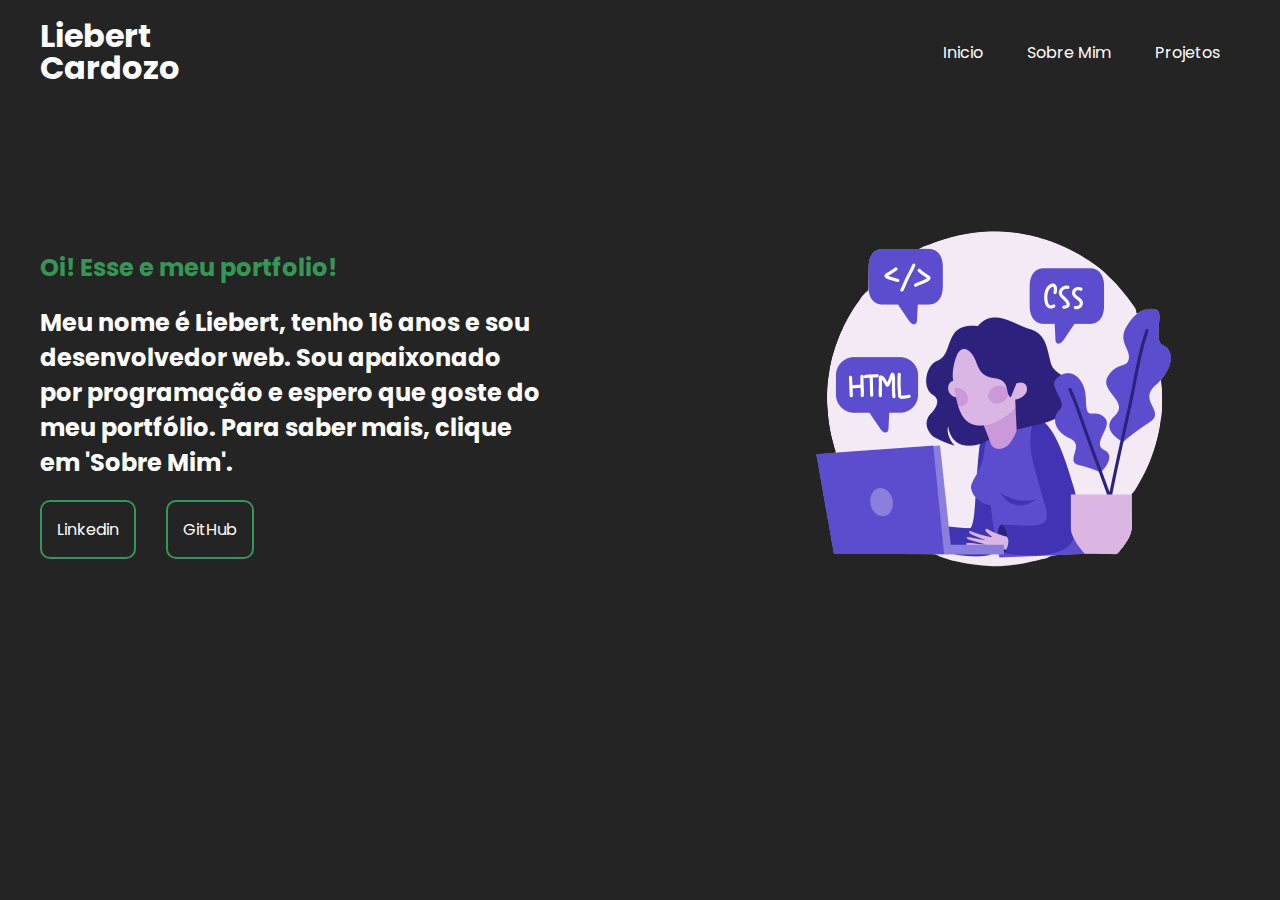
<file: Meu Portfolio/index.html>
<!DOCTYPE html>
<html lang="pt-br">
<head>
    <meta charset="UTF-8">
    <meta http-equiv="X-UA-Compatible" content="IE=edge">
    <meta name="viewport" content="width=device-width, initial-scale=1.0">
    <link rel="stylesheet" href="style.css">
    <link rel="stylesheet" href="responsivo.css">
    <title>Liebert - Portfolio - Inicio</title>
</head>
<body>
    <header>
        <div class="cabecalio-conteudo">
        <div class="cabecalio-conteudo-escrito">
        <h1>Liebert</h1>
        <h1>Cardozo</h1>
        </div>
        <nav class="cabecalio-menu-nav">
            <a class="cabecalio-menu" href="index.html">Inicio</a>
            <a class="cabecalio-menu" href="sobremim.html">Sobre Mim</a>
            <a class="cabecalio-menu" href="projetos.html">Projetos</a>
        </nav>
        </div>
    </header>

    <main>
        <div class="conteudo-principal">
        <div class="conteudo-principal-escrito">
            <h2 class="conteudo-principal-escrito-h2-1">Oi! Esse e meu portfolio!</h2>
            <h2 class="conteudo-principal-escrito-h2-2">Meu nome é Liebert, tenho 16 anos e sou desenvolvedor web. Sou apaixonado por programação e espero que goste do meu portfólio. Para saber mais, clique em 'Sobre Mim'.</h2>
            <div class="conteudo-principal-botao-a">
                <a class="conteudo-principal-botao" href="https://www.linkedin.com/in/liebert-cardozo-b2188a248/">Linkedin</a>
                <a class="conteudo-principal-botao2" href="https://github.com/LiebertCardozo">GitHub</a>
            </div>
            
        </div>
        <img class="conteudo-principal-img" src="Imagens/img-principal.png" alt="laptop-code">
        </div>
    </main>
</body>
</html>
</file>
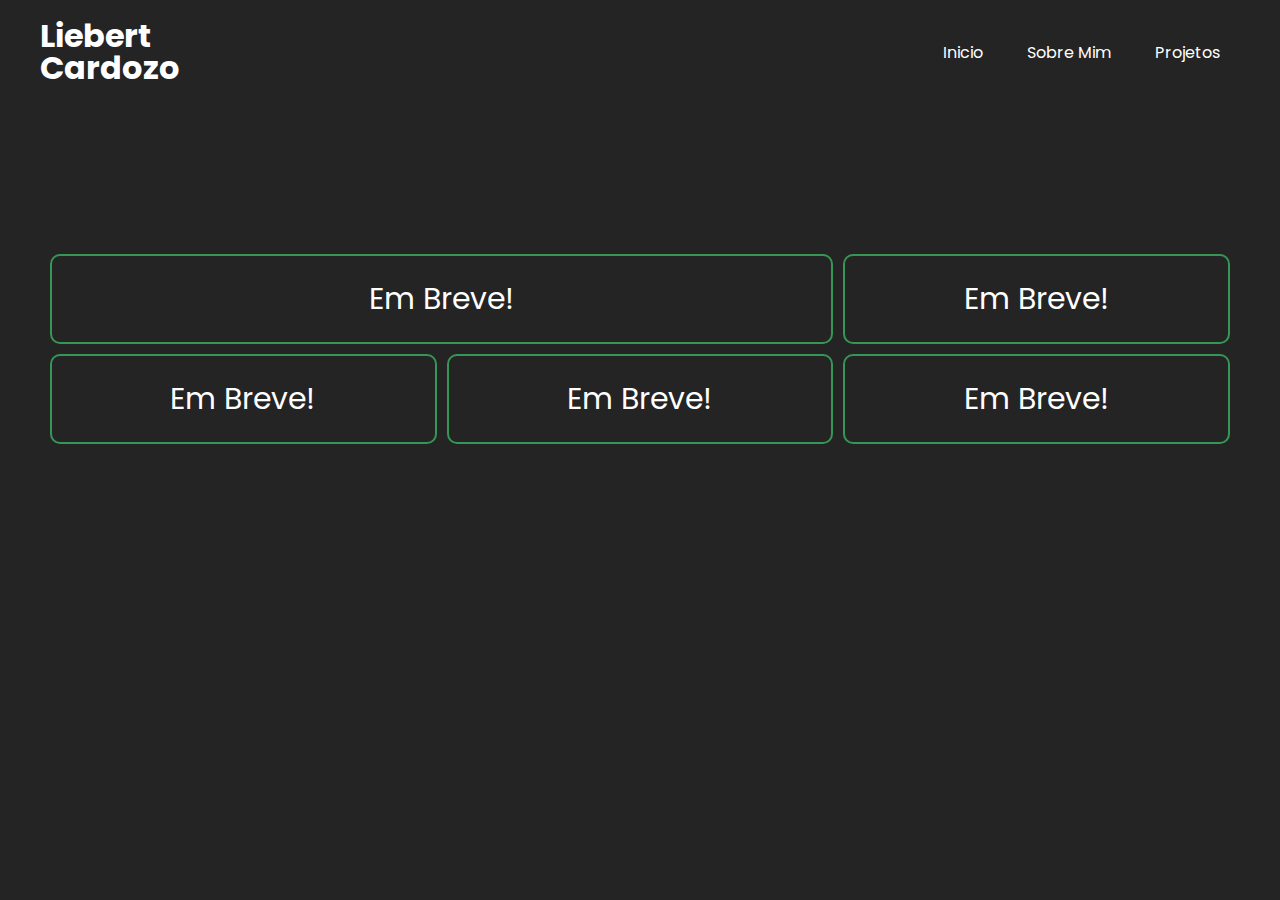
<file: Meu Portfolio/projetos.html>
<!DOCTYPE html>
<html lang="pt-br">
<head>
    <meta charset="UTF-8">
    <meta http-equiv="X-UA-Compatible" content="IE=edge">
    <meta name="viewport" content="width=device-width, initial-scale=1.0">
    <link rel="stylesheet" href="style.css">
    <link rel="stylesheet" href="responsivo.css">
    <title>Liebert - Portfolio - Inicio</title>
</head>
<body>
    <header>
        <div class="cabecalio-conteudo">
        <div class="cabecalio-conteudo-escrito">
        <h1>Liebert</h1>
        <h1>Cardozo</h1>
        </div>
        <nav class="cabecalio-menu-nav">
            <a class="cabecalio-menu" href="index.html">Inicio</a>
            <a class="cabecalio-menu" href="sobremim.html">Sobre Mim</a>
            <a class="cabecalio-menu" href="projetos.html">Projetos</a>
        </nav>
        </div>
    </header>
    <main>
        <div class="projetos-conteudo">
            <div class="grid-container">
                <div class="item1">Em Breve!</div>
                <div class="grid-item">Em Breve!</div>
                <div class="grid-item">Em Breve!</div>
                <div class="grid-item">Em Breve!</div>
                <div class="grid-item">Em Breve!</div>
              </div> 
        </div>
    </main>
</body>
</html>
</file>
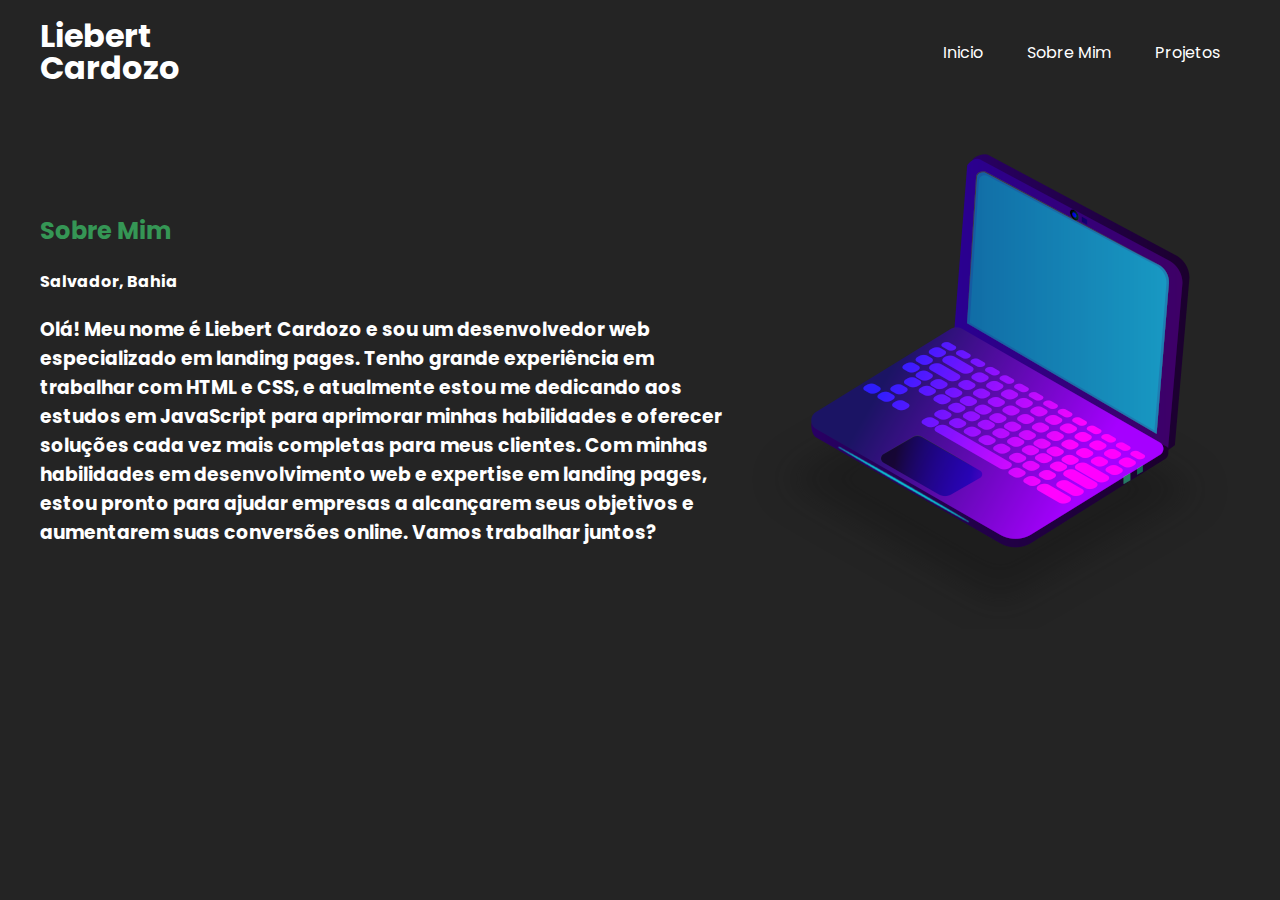
<file: Meu Portfolio/sobremim.html>
<!DOCTYPE html>
<html lang="pt-br">
<head>
    <meta charset="UTF-8">
    <meta http-equiv="X-UA-Compatible" content="IE=edge">
    <meta name="viewport" content="width=device-width, initial-scale=1.0">
    <link rel="stylesheet" href="style.css">
    <link rel="stylesheet" href="responsivo.css">
    <title>Liebert - Portfolio - Sobre Mim</title>
</head>
<body>
    <header>
        <div class="cabecalio-conteudo">
        <div class="cabecalio-conteudo-escrito">
        <h1>Liebert</h1>
        <h1>Cardozo</h1>
        </div>
        <nav class="cabecalio-menu-nav">
            <a class="cabecalio-menu" href="index.html">Inicio</a>
            <a class="cabecalio-menu" href="sobremim.html">Sobre Mim</a>
            <a class="cabecalio-menu" href="projetos.html">Projetos</a>
        </nav>
        </div>
    </header>

    <main>
        <div class="sobremim-conteudo">
            <div class="sobremim-conteudo-escrito">
                <h2 class="sobremim-conteudo-escrito-h2-1">Sobre Mim</h2>
                <h4>Salvador, Bahia</h4>
                <h3>Olá! Meu nome é Liebert Cardozo e sou um desenvolvedor web especializado em landing pages. Tenho grande experiência em trabalhar com HTML e CSS, e atualmente estou me dedicando aos estudos em JavaScript para aprimorar minhas habilidades e oferecer soluções cada vez mais completas para meus clientes. Com minhas habilidades em desenvolvimento web e expertise em landing pages, estou pronto para ajudar empresas a alcançarem seus objetivos e aumentarem suas conversões online. Vamos trabalhar juntos?</h3>
            </div>
            <img class="sobremim-conteudo-img" src="Imagens/notebookpng.png" alt="laptop">
        </div>
    </main>
</body>
</html>
</file>
<file: Meu Portfolio/style.css>
@import url('https://fonts.googleapis.com/css2?family=Poppins&display=swap');

body {
    background-color: rgba(36, 36, 36);
    color: white;
    max-width: 1200px;
    margin: 0 auto;
    padding: 10px;
    font-family: poppins, sans-serif;
}

.cabecalio-conteudo {
    display: flex;
    align-items: center;
    justify-content: space-between;
    font-weight: 400;
}

.cabecalio-conteudo-escrito {
    line-height: 10px;
    
}

.cabecalio-menu {
    color: white;
    padding: 20px;
    text-decoration: none;
}

.cabecalio-menu-nav :hover {
    color: rgb(53, 150, 85);
    transition: 0.4s all;
}

.conteudo-principal {
    display: flex;
    flex-direction: row;
    justify-content: space-between;
    align-items: center;
    margin-top: 50px;
}

.conteudo-principal-escrito {
    max-width: 500px;
}

.conteudo-principal-escrito-h2-1 {
    color: rgb(53, 150, 85);
    
}

.conteudo-principal-botao-a {
    display: flex;
    gap: 0px 30px;
}

.conteudo-principal-botao {
    padding: 15px;
    border: 2px solid rgb(53, 150, 85);
    border-radius: 10px;
    text-decoration: none;
    color: white;
}

.conteudo-principal-botao-a :hover {
    background-color: rgb(53, 150, 85);
    transition: 0.5s all;
}

.conteudo-principal-botao2 {
    padding: 15px;
    border: 2px solid rgb(53, 150, 85);
    border-radius: 10px;
    text-decoration: none;
    color: white;
}

.sobremim-conteudo {
    display: flex;
    flex-direction: row;
    justify-content: space-between;
    align-items: center;
    margin-top: 35px;
}

.sobremim-conteudo-escrito-h2-1 {
    color: rgb(53, 150, 85);
}

.grid-container {
    display: grid;
    grid-template-columns: auto auto auto;
    gap: 10px;
    padding: 10px;
    margin-top: 150px;
  }
  
  .grid-container > div {
    border: 2px solid rgb(53, 150, 85);
    border-radius: 10px;
    text-align: center;
    padding: 20px 0;
    font-size: 30px;
  }
  
.grid-container :hover {
    background-color: rgb(53, 150, 85);
    transition: 0.3s all;
}

  .item1 {
    grid-column-start: 1;
    grid-column-end: 3;
    color: white;
  }

  .grid-item {
    color: white;
  }
</file>
<file: Meu Portfolio/responsivo.css>
@media screen and (max-width: 768px) {
    .cabecalio-conteudo{
        flex-direction: column;
    }

    .cabecalio-conteudo-escrito {
        padding-bottom: 5px;
    }

    .conteudo-principal{
        font-size: 15px;
    }

    .conteudo-principal-img {
        max-width: 360px;
    }

    .sobremim-conteudo {
        font-size: 15px;
    }

    .sobremim-conteudo-img {
        max-width: 360px;
    }
}

@media screen and (max-width: 610px) {
    .conteudo-principal {
        flex-direction: column;
    }

    .sobremim-conteudo {
        flex-direction: column;
    }
}
</file>
